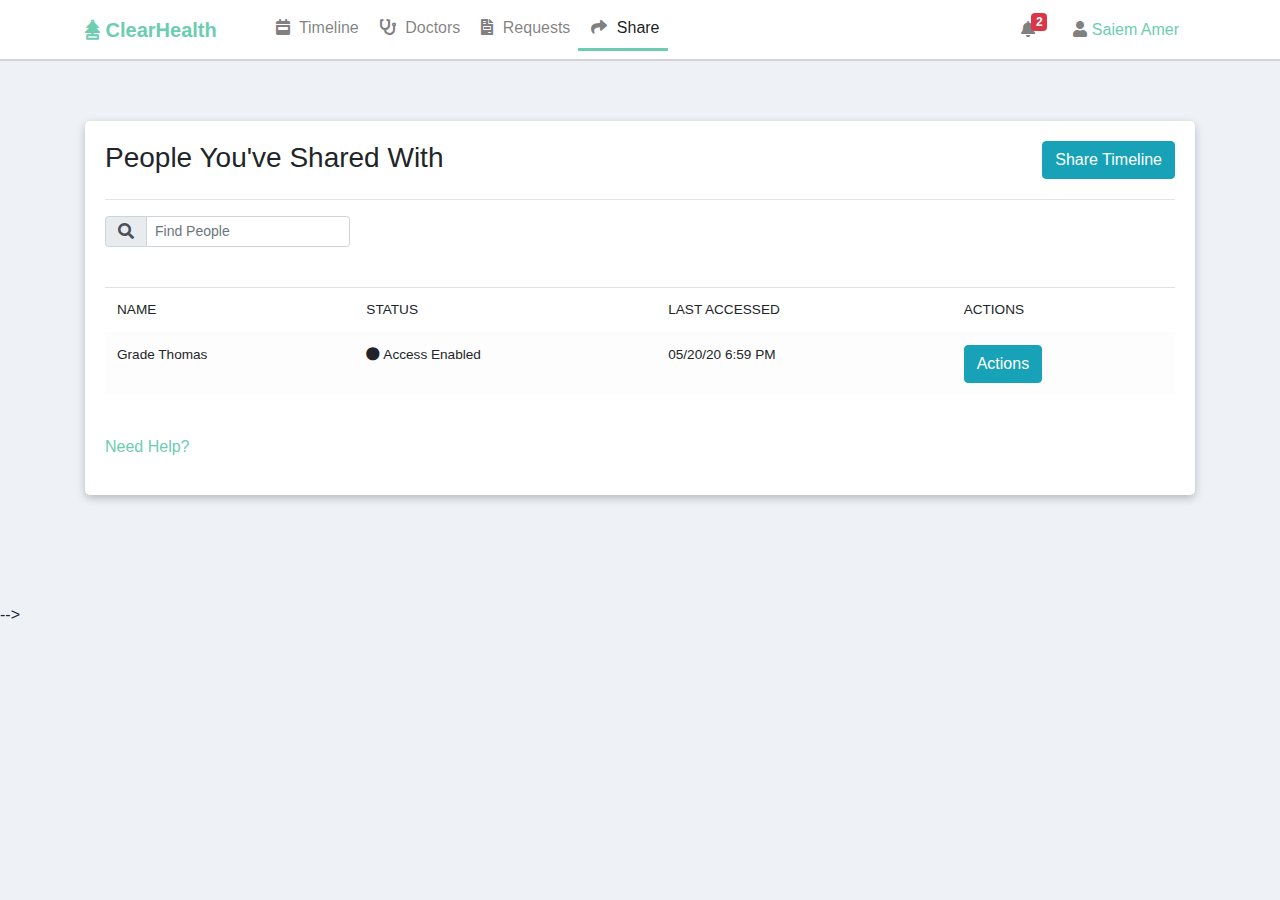
<file: share.html>
<!DOCTYPE html>
<html lang="en">

<head>

    <meta charset="utf-8">
    <meta content="width=device-width, initial-scale=1, shrink-to-fit=no" name="viewport">
    <meta content="" name="description">
    <meta content="" name="author">

    <title>ClearHealth - Share</title>

    <!-- Bootstrap core CSS -->
    <link href="css/bootstrap.min.css" rel="stylesheet">
    <link href="css/custom.css" rel="stylesheet">
    <link href="css/fontawesome.css" rel="stylesheet">
    <link href="css/brands.css" rel="stylesheet">
    <link href="css/solid.css" rel="stylesheet">

</head>

<body>

<!-- Navigation -->
<nav class="navbar navbar-expand-lg navbar-light ">
    <div class="container">
        <a class="navbar-brand logo" href="#"><i class="fa fa-air-freshener"></i> ClearHealth</a>
        <button aria-controls="navbarSupportedContent" aria-expanded="false" aria-label="Toggle navigation"
                class="navbar-toggler"
                data-target="#navbarSupportedContent" data-toggle="collapse" type="button">
            <span class="navbar-toggler-icon"></span>
        </button>

        <div class="collapse navbar-collapse" id="navbarSupportedContent">
            <ul class="navbar-nav mr-auto">
                <li class="nav-item">
                    <a class="nav-link" href="index.html"><i class="fa fa-calendar-week nav_icon"></i> Timeline</a>
                </li>
                <li class="nav-item">
                    <a class="nav-link" href="#"><i class="fa fa-stethoscope nav_icon"></i> Doctors</a>
                </li>
                <li class="nav-item">
                    <a class="nav-link" href="requests.html"><i class="fa fa-file-invoice nav_icon"></i> Requests</a>
                </li>
                <li class="nav-item">
                    <a class="nav-link active" href="share.html"><i class="fa fa-share nav_icon"></i> Share</a>
                </li>
            </ul>

            <a class="nav-link" href="#"><i class="fa fa-bell nav_icon"></i></a><span
                class="badge badge-danger noti_count">2</span>
            &nbsp;
            <a class="nav-link" href="#"><i class="fa fa-user nav_icon"></i>Saiem Amer</a>


        </div>
    </div>
</nav>


<div class="container">
    <div class="timeline_box">
        <div class="row">
            <div class="col-lg-8 col-md-8 col-sm-6 col-xs-6">
                <h3 class="title">People You've Shared With</h3>
            </div>
            <div class="col-lg-4 col-md-4 col-sm-6 col-xs-6 text-right">
                <button class="btn btn-info" data-toggle="modal" data-target="#shareModal">Share Timeline</button>
            </div>
        </div>
        <hr/>

        <div class="row">
            <div class="col-md-3">
                <div class="input-group mb-3">
                    <div class="input-group-prepend">
                        <span class="input-group-text"><i class="fa fa-search"></i></span>
                    </div>
                    <input type="text" class="form-control form-control-sm" placeholder="Find People" style="width: 150px;">
                </div>
                <br/>
            </div>
            <br/>

            <div class="col-md-12">
                <table class="table table-striped table share_data">
                    <thead>
                    <tr>
                        <td>NAME</td>
                        <td>STATUS</td>
                        <td>LAST ACCESSED</td>
                        <td>ACTIONS</td>
                    </tr>
                    </thead>
                    <tbody>
                    <tr class="table-light">
                        <td>Grade Thomas</td>
                        <td><i class="fa fa-circle"></i> Access Enabled</td>
                        <td>05/20/20 6:59 PM</td>
                        <td><button class="btn btn-info">Actions</button></td>
                    </tr>
                    </tbody>
                </table>
                <br />
                <p>
                    <a href="#">Need Help?</a>
                </p>
            </div>
        </div>
    </div>
</div>
<br/><br/>


<div class="modal fade " tabindex="-1" role="dialog" id="shareModal">
    <div class="modal-dialog  modal-lg" role="document">
        <div class="modal-content">
            <div class="modal-header">
                <h5 class="modal-title text-center">New Share Link</h5>
                <button type="button" class="close" data-dismiss="modal" aria-label="Close">
                    <span aria-hidden="true">&times;</span>
                </button>
            </div>
            <div class="modal-body">
                <div class="row">
                    <div class="col-md-12">
                        <div class="form-group">
                            <label for="names">Recipient Name</label>
                            <input type="text" class="form-control" id="names" aria-describedby="emailHelp" placeholder="e.g. John Smith, Dr House, etc">
                            <small id="dxd" class="form-text text-muted">Your current care providers in PicninHealth will show up when you start typing</small>
                        </div>

                        <div class="form-group">
                            <label for="typeRec">Recipient Type</label><br />
                            <input type="checkbox"  id="typeRec" aria-describedby="typeRec" disabled >
                            The recipient is a care provider

                        </div>
                    </div>
                </div>

                <div class="row " id="moreOptions" style="display: none">
                    <hr />
                    <br />

                    <div class="col-md-12">
                        <div class="form-group">
                            <label for="sharelink">Share Link</label>
                            <input type="text" value="Click to generate and view the share link" class="form-control" id="sharelink" aria-describedby="sharelink" placeholder="">
                            <small id="dd" class="form-text text-muted">Anyone with this link and your date of birth can view your timeline.</small>
                        </div>
                        <br />
                        <div class="hr-sect">Share link (optional)</div>
                        <div class="row">
                            <div class="col-md-6">
                                <br />
                                <table style="width: 100%;">
                                    <tr>
                                        <td class="text-center">
                                            <i class="fa fa-envelope-open fa-3x" style="color:grey"></i>
                                            <br />
                                            Email
                                        </td>
                                        <td class="text-center">
                                            <i class="fa fa-fax fa-3x" style="color:grey"></i>
                                            <br />
                                            Fax
                                        </td>
                                        <td class="text-center">
                                            <i class="fa fa-mobile fa-3x" style="color:grey"></i><br />
                                            Text
                                        </td>
                                    </tr>
                                </table>



                            </div>
                            <div class="col-md-6 text-center">
                                <small  class="form-text text-muted">Unsure how to send your link?</small><br />
                                <button class="btn btn-outline-primary">Help me contact my doctor</button>
                            </div>
                        </div>
                    </div>

                </div>

            </div>

            <div class="modal-footer">
                <button type="button" class="btn btn-secondary" data-dismiss="modal">Cancel</button>
                <button type="button" class="btn btn-info" disabled>Save</button>

            </div>
        </div>
    </div>
</div>
-->

<!-- Bootstrap core JavaScript -->
<script src="js/jquery.slim.min.js"></script>
<script src="js/bootstrap.bundle.min.js"></script>
<script>
    $('#names').on('input',function(e){
        $('#moreOptions').show()
    });
</script>
</body>

</html>
</file>
<file: css/custom.css>
body {
    background: #EEF2F7;
}

.logo{
    color: #6dcdb1 !important;
    font-weight: bold;
    padding-right: 30px; // remove if it annoys you.
}

.navbar{
    background: #fff;
    border-bottom: 2px solid lightgray;
}

.active{
    border-bottom: 3px solid #6dcdb1;
}

.filters_bar{
    padding:10px;
    background:#fff;
    box-shadow: 2px 5px 10px grey;
}

.nav_icon{
    color: grey;
    padding-left: 5px;
    padding-right: 5px;
}

.nav_icon_large{
    font-size: 1.8em;
}

.noti_count{
    margin-left: -25px;
    margin-top: -15px;
}

.timeline_box{
    box-shadow: rgba(0, 0, 0, 0.24) 0px 3px 8px;
    min-height: 200px;
    width: 100%;
    margin: 60px auto;
    background: white;
    border-radius: 5px;
    padding: 20px;

}

.circle {
    border:4px solid lightgray;
    position: relative;
    display: block;
    margin: 2em 0;
    background-color: #fff;
    border-radius: 50%;
    color: darkgrey;
    text-align: center;
}

.circle:after {
    display: block;
    padding-bottom: 100%;
    width: 100%;
    height: 0;
    border-radius: 50%;
    content: "";
}

.circle__inner {
    position: absolute;
    top: 0;
    bottom: 0;
    left: 0;
    width: 100%;
    height: 100%;
}

.circle__wrapper {
    display: table;
    width: 100%;
    height: 100%;
}

.circle__content {

    display: table-cell;
    vertical-align: middle;
}

@media (min-width: 480px) {
    .circle__content {
        font-size: 1em;
    }
}

@media (min-width: 768px) {
    .circle__content {
        font-size: 1em;
    }
}

.greyText{
    color:grey;
}

.timeline_box .link{;
    color: #2e2e2e;
}

.top-corner{
    width: 150px;
    z-index: -10;
    margin-left:-26px;
    position:absolute;
    margin-top:-54px;
    border-radous: 0px 5px 0px 5px !important;
}

a {
    color: #6dcdb1
}
/*

.bg_imaging{
    background: #28A745;
}

.bg_lab{
    background: #FFC107;
}

.bg_visit{
    background: #007BFF;
}

*/

.border_imaging{
    border-left: 6px solid #28A745;
}

.border_lab{
    border-left: 6px solid #FFC107;
}

.border_visit{
    border-left: 6px solid #007BFF;
}

.line{
    margin-top: -34px;
    margin-left: 50%;
    border-left: 6px solid lightgray;
    height: 100%;
}

.share_data{
    font-size:0.85em;
}

.hr-sect {
    display: flex;
    flex-basis: 100%;
    align-items: center;
    color: rgba(0, 0, 0, 0.35);
    margin: 8px 0px;
}
.hr-sect:before,
.hr-sect:after {
    content: "";
    flex-grow: 1;
    background: rgba(0, 0, 0, 0.35);
    height: 1px;
    font-size: 0px;
    line-height: 0px;
    margin: 0px 8px;
}




input[type=range] {
    height: 25px;
    -webkit-appearance: none;
    margin: 10px 0;
    width: 100%;
}
input[type=range]:focus {
    outline: none;
}
.safe input[type=range]::-webkit-slider-runnable-track {
     width: 100%;
     height: 5px;
     cursor: pointer;
     animate: 0.2s;
     box-shadow: 0px 0px 0px #000000;
     background: #28A745;
     border-radius: 1px;
     border: 0px solid #000000;
 }

.warning input[type=range]::-webkit-slider-runnable-track {
    width: 100%;
    height: 5px;
    cursor: pointer;
    animate: 0.2s;
    box-shadow: 0px 0px 0px #000000;
    background: rgb(255,193,7);
    border-radius: 1px;
    border: 0px solid #000000;
}

.danger input[type=range]::-webkit-slider-runnable-track {
    width: 100%;
    height: 5px;
    cursor: pointer;
    animate: 0.2s;
    box-shadow: 0px 0px 0px #000000;
    background: #DC3545;
    border-radius: 1px;
    border: 0px solid #000000;
}

input[type=range]::-webkit-slider-thumb {
    box-shadow: 0px 0px 0px #000000;
    border: 1px solid #2497E3;
    height: 18px;
    width: 18px;
    border-radius: 25px;
    background: #A1D0FF;
    cursor: pointer;
    -webkit-appearance: none;
    margin-top: -7px;
}
input[type=range]:focus::-webkit-slider-runnable-track {
    background: #2497E3;
}
input[type=range]::-moz-range-track {
    width: 100%;
    height: 5px;
    cursor: pointer;
    animate: 0.2s;
    box-shadow: 0px 0px 0px #000000;
    background: #2497E3;
    border-radius: 1px;
    border: 0px solid #000000;
}
input[type=range]::-moz-range-thumb {
    box-shadow: 0px 0px 0px #000000;
    border: 1px solid #2497E3;
    height: 18px;
    width: 18px;
    border-radius: 25px;
    background: #A1D0FF;
    cursor: pointer;
}


input[type=range]::-ms-track {
    width: 100%;
    height: 5px;
    cursor: pointer;
    animate: 0.2s;
    background: transparent;
    border-color: transparent;
    color: transparent;
}
input[type=range]::-ms-fill-lower {
    background: #2497E3;
    border: 0px solid #000000;
    border-radius: 2px;
    box-shadow: 0px 0px 0px #000000;
}
input[type=range]::-ms-fill-upper {
    background: #2497E3;
    border: 0px solid #000000;
    border-radius: 2px;
    box-shadow: 0px 0px 0px #000000;
}
input[type=range]::-ms-thumb {
    margin-top: 1px;
    box-shadow: 0px 0px 0px #000000;
    border: 1px solid #2497E3;
    height: 18px;
    width: 18px;
    border-radius: 25px;
    background: #A1D0FF;
    cursor: pointer;
}
input[type=range]:focus::-ms-fill-lower {
    background: #2497E3;
}
input[type=range]:focus::-ms-fill-upper {
    background: #2497E3;
}
</file>
<file: css/brands.css>
/*!
 * Font Awesome Free 5.15.1 by @fontawesome - https://fontawesome.com
 * License - https://fontawesome.com/license/free (Icons: CC BY 4.0, Fonts: SIL OFL 1.1, Code: MIT License)
 */
@font-face {
  font-family: 'Font Awesome 5 Brands';
  font-style: normal;
  font-weight: 400;
  font-display: block;
  src: url("../webfonts/fa-brands-400.eot");
  src: url("../webfonts/fa-brands-400.eot?#iefix") format("embedded-opentype"), url("../webfonts/fa-brands-400.woff2") format("woff2"), url("../webfonts/fa-brands-400.woff") format("woff"), url("../webfonts/fa-brands-400.ttf") format("truetype"), url("../webfonts/fa-brands-400.svg#fontawesome") format("svg"); }

.fab {
  font-family: 'Font Awesome 5 Brands';
  font-weight: 400; }
</file>
<file: css/solid.css>
/*!
 * Font Awesome Free 5.15.1 by @fontawesome - https://fontawesome.com
 * License - https://fontawesome.com/license/free (Icons: CC BY 4.0, Fonts: SIL OFL 1.1, Code: MIT License)
 */
@font-face {
  font-family: 'Font Awesome 5 Free';
  font-style: normal;
  font-weight: 900;
  font-display: block;
  src: url("../webfonts/fa-solid-900.eot");
  src: url("../webfonts/fa-solid-900.eot?#iefix") format("embedded-opentype"), url("../webfonts/fa-solid-900.woff2") format("woff2"), url("../webfonts/fa-solid-900.woff") format("woff"), url("../webfonts/fa-solid-900.ttf") format("truetype"), url("../webfonts/fa-solid-900.svg#fontawesome") format("svg"); }

.fa,
.fas {
  font-family: 'Font Awesome 5 Free';
  font-weight: 900; }
</file>
